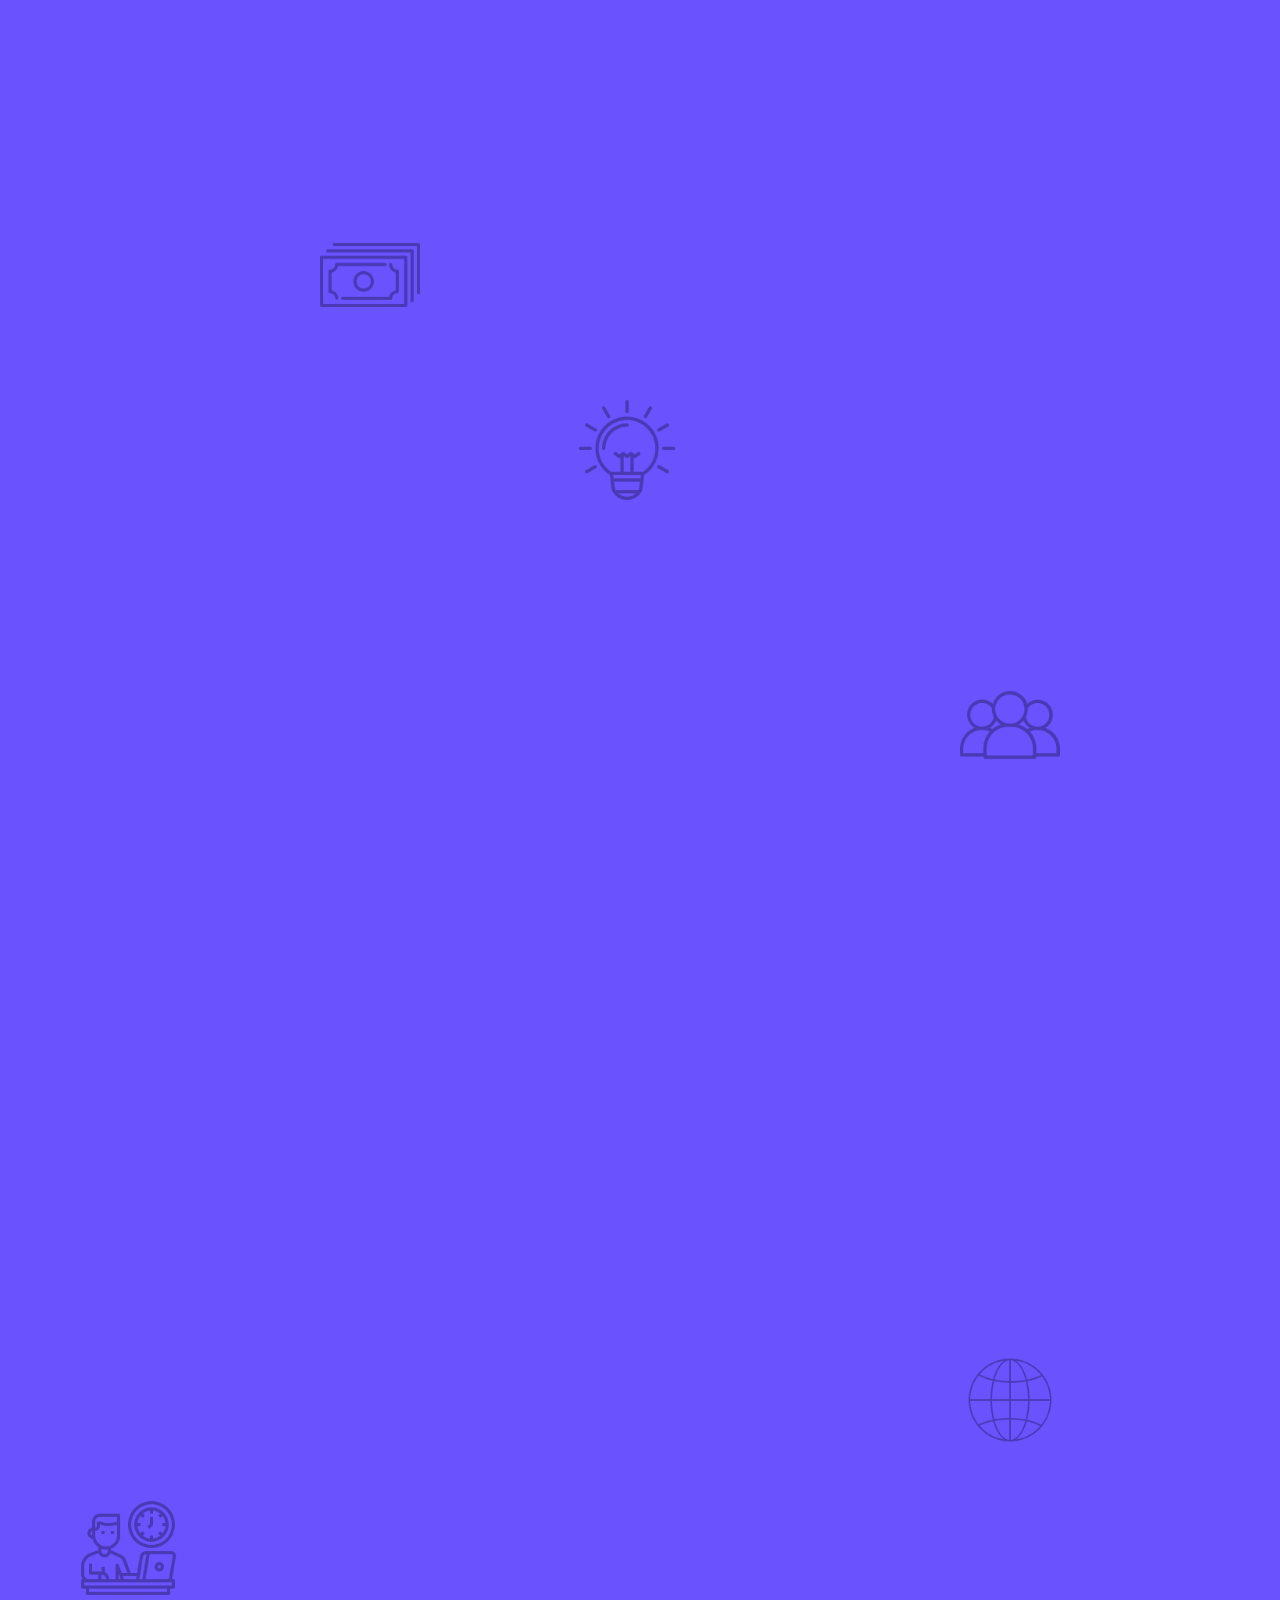
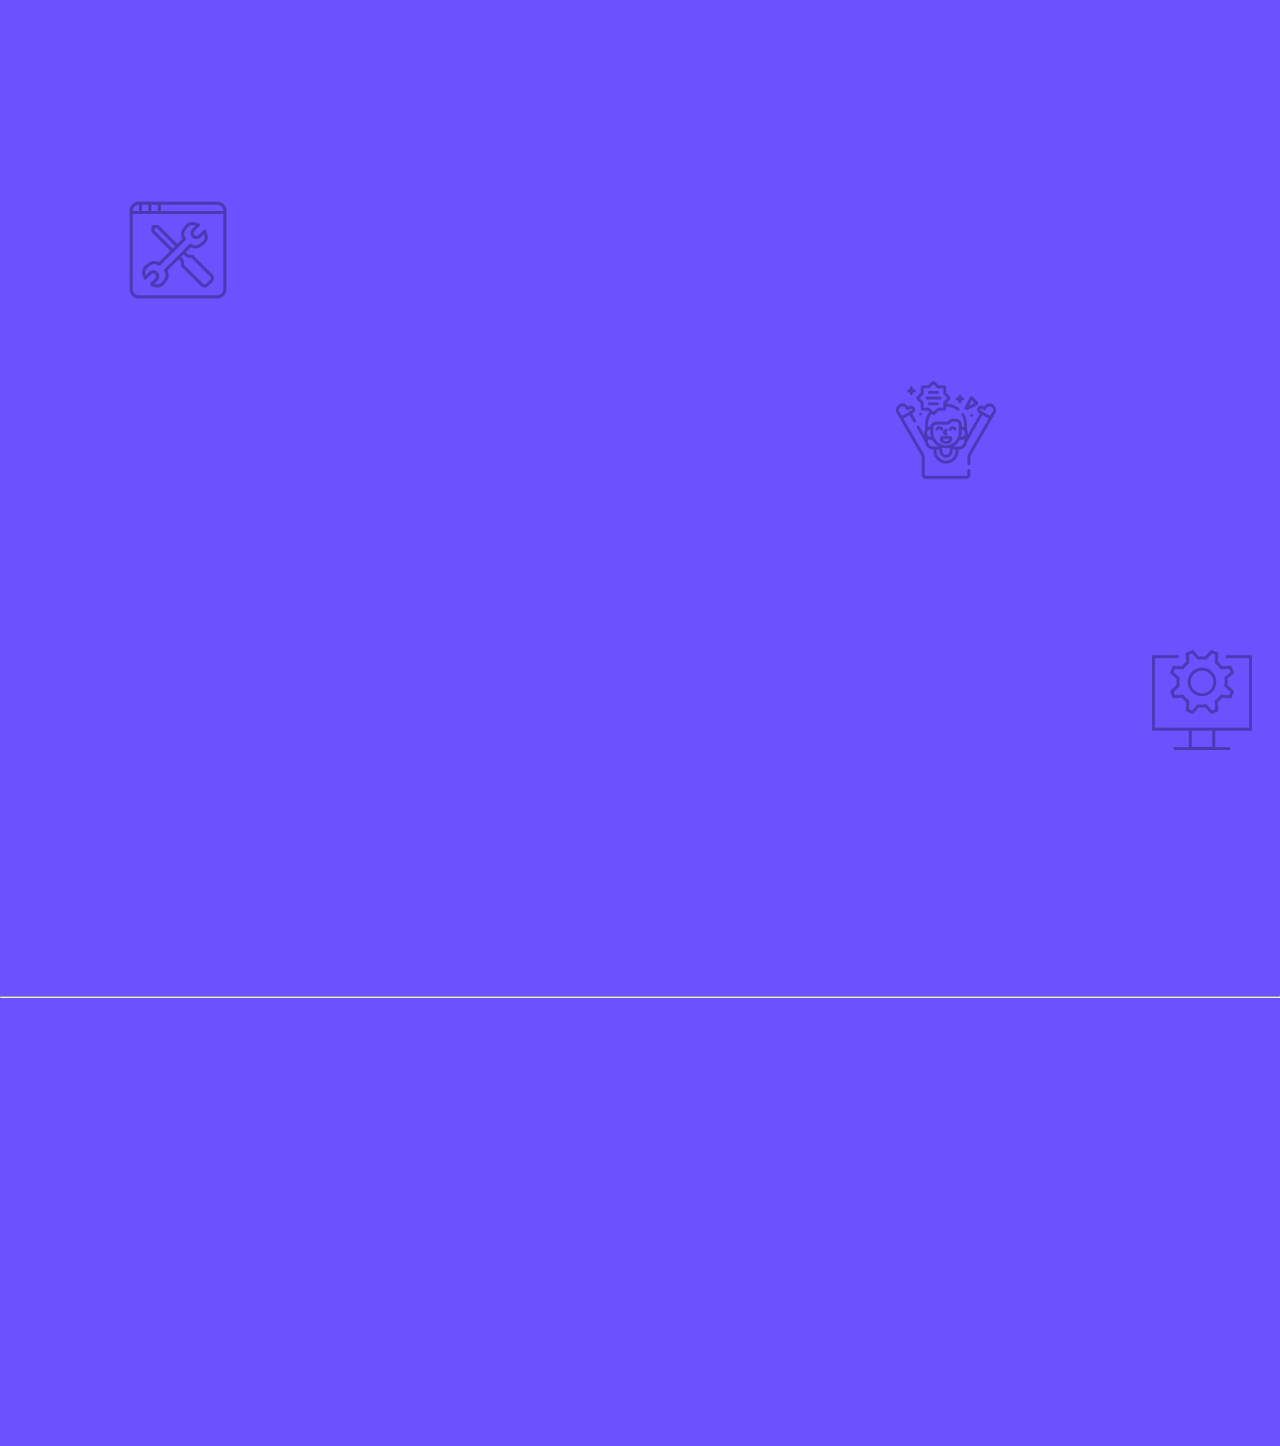
<file: index.html>
<!DOCTYPE html>
<html lang="ru">

<head>
    <meta charset="UTF-8">
    <meta name="viewport" content="width=device-width, initial-scale=1.0">
    <title>kidJobs</title>
    <link rel="stylesheet" href="styles/normalize.css">
    <link rel="stylesheet" href="styles/swiper.css">
    <link rel="stylesheet" href="styles/main.css">
</head>

<body>
    <header class="header" id="header">
        <div class="container">
            <div class="logo">
                <a class="logo__link" href="#">
                    <img class="logo__img" src="imgs/logo.svg" alt="">
                </a>
            </div>
            <nav class="navigation">
                <ul class="navigation__list">
                    <li class="navigation__item">
                        <a href="#header" class="navigation__link">Главная</a>
                    </li>
                    <li class="navigation__item">
                        <a href="jobs.html" class="navigation__link">Вакансии</a>
                    </li>
                    <li class="navigation__item">
                        <a href="#employeer" class="navigation__link">Работодателям</a>
                    </li>
                    <li class="navigation__item">
                        <a href="#faq" class="navigation__link">Полезная информация</a>
                    </li>
                    <li class="navigation__item">
                        <a href="#footer" class="navigation__link">Контакты</a>
                    </li>
                </ul>
            </nav>
        </div>
    </header>
    <main class="content">
        <img class="bg-icon" src="imgs/free-icon-business-916411.png" alt="">
        <img class="bg-icon" src="imgs/free-icon-money-2769280.png" alt="">
        <img class="bg-icon" src="imgs/free-icon-people-3633274.png" alt="">
        <img class="bg-icon" src="imgs/free-icon-work-time-3671952.png" alt="">
        <img class="bg-icon" src="imgs/free-icon-cheer-6454533.png" alt="">
        <img class="bg-icon" src="imgs/free-icon-computer-14567979.png" alt="">
        <img class="bg-icon" src="imgs/free-icon-it-support-10418076.png" alt="">
        <img class="bg-icon" src="imgs/free-icon-it-support-7390795.png" alt="">
        <section class="section">
            <div class="container">
                <h1 class="section__title">kidJobs</h1>
                <span class="section__description">kidJobs — это компания, которая помогает детям и подросткам найти
                    временную работу на период школьных каникул. Основная цель — предложить безопасные и интересные
                    вакансии, позволяющие получить первый профессиональный опыт и развить ключевые навыки, такие как
                    ответственность, общение и управление временем.</span>
                <br>
                <br>
                <div class="wrapper-container">
                    <div class="list-wrapper">
                        <h2 class="list-title">Виды вакансий</h2><br>
                        <ul class="work-list">
                            <li class="work-list__item">Работу в сфере обслуживания(Официанты, продавцы)</li>
                            <li class="work-list__item">Креативные проекты(Аниматоры, помощники)</li>
                            <li class="work-list__item">Волонтерство и соц. проекты</li>
                            <li class="work-list__item">Работа в сфере IT</li>
                        </ul>
                    </div>
                    <div class="list-wrapper">
                        <h2 class="list-title">Почему KidJobs?</h2><br>
                        <ul class="work-list">
                            <li class="work-list__item">Безопасность: Все вакансии проходят строгую проверку.</li>
                            <li class="work-list__item">Навыки для будущего: Работа развивает самостоятельность и
                                полезные жизненные навыки.</li>
                            <li class="work-list__item">Поддержка: KidJobs сопровождает детей и родителей на всех этапах
                                — от выбора вакансии до заключения договора.</li>
                        </ul>
                    </div>
                </div>
                <div class="splide" id="MySlider" role="group" aria-label="Splide Basic HTML Example">
                    <div class="splide__track">
                        <ul class="splide__list">
                            <li class="splide__slide"><img src="imgs/animator.jpg" alt=""></li>
                            <li class="splide__slide"><img src="imgs/it.jpg" alt=""></li>
                            <li class="splide__slide"><img src="imgs/volunteer.jpg" alt=""></li>
                        </ul>
                    </div>
                </div>
                <h3 class="call-to-action">Найди работу на каникулах!</h2>
            </div>
        </section>
        <section id="employeer" class="section employeer-section">
            <div class="container">
                <h2 class="section__title">Работодателям</h2>
                <p class="section__description">KidJobs предлагает работодателям удобную платформу для размещения
                    вакансий, ориентированных на подростков, ищущих временную работу на каникулах.
                </p>
                <div class="list-wrapper">
                    <ol class="title-list">
                        <li class="title-list__item">Требования к вакансиям
                            <ul class="job-requirements">
                                <li class="requirements">Законность: Вакансия должна соответствовать законодательству о
                                    детском труде.</li>
                                <li class="requirements">Безопасность: Гарантия безопасных условий труда.
                                </li>
                                <li class="requirements">Простота: Четкое описание обязанностей и условий работы,
                                    подходящих для подростков.
                                </li>
                            </ul>
                        </li>
                        <li class="title-list__item">Процесс размещения
                            <ul class="post-process">
                                <li class="process__item">Регистрация: Создание аккаунта с данными компании.
                                </li>
                                <li class="process__item">Публикация: Заполнение формы и отправка вакансии на модерацию
                                    (до 24 часов).
                                </li>
                                <li class="process__item">Размещение: После одобрения вакансия становится доступной для
                                    кандидатов.
                                </li>
                            </ul>
                        </li>
                        <li class="title-list__item">Стоимость
                            <ul class="cost-list">
                                <li class="cost__item">Базовое размещение: Одна вакансия на 30 дней.
                                </li>
                                <li class="cost__item">Продвинутое размещение: Несколько вакансий с продвижением.
                                </li>
                                <li class="cost__item">Премиум: Срочные вакансии на главной странице с рекламой.
                                </li>
                            </ul>
                        </li>
                        <li class="title-list__item">Дополнительные услуги
                            <ul class="dlc-list">
                                <li class="dlc__item">
                                    Продвижение: Вакансия на главной странице или в топе.
                                </li>
                                <li class="dlc__item">Статистика: Доступ к аналитике просмотров и откликов.
                                </li>
                            </ul>
                        </li>
                        <li class="title-list__item">Политика безопасности
                            <ul class="police-list">
                                <li class="police__item">Все работодатели проходят проверку для обеспечения безопасных
                                    условий труда для подростков.</li>
                            </ul>
                        </li>
                    </ol>
                </div>
            </div>
            <p style="max-width: fit-content;margin: 0 auto;margin-top: 20px;"><a href="#">kidJobs</a> – это надежный
                способ найти временных сотрудников с полной поддержкой на каждом этапе процесса.</p>
        </section>
        <section id="faq" class="section">
            <div class="container">
                <h2 class="section__title">Ответы на часто задаваемые вопросы</h2>

                <div class="faq-container">
                    <details>
                        <summary>Как оформлять документы?</summary>
                        <p>Получи разрешение на работу от родителей (если требуется).
                            Собери документы: паспорт, ИНН, СНИЛС.
                            Проверь требования работодателя и подготовь копии документов.</p>
                    </details>
                    <details>
                        <summary>Советы по трудоустройству</summary>
                        <p>Подготовься заранее: изучи компанию, повтори свои навыки.
                            Будь уверен в себе, честно расскажи о своих сильных сторонах.
                            Задавай вопросы работодателю, чтобы показать заинтересованность.</p>
                    </details>
                    <details>
                        <summary>Какие требования к подросткам для работы?</summary>
                        <p>Подростки должны быть в возрасте от 14 до 18 лет, иметь разрешение от родителей и соблюдать
                            правила работы согласно законодательству о детском труде.</p>
                    </details>
                    <details>
                        <summary>Какие вакансии можно найти на KidJobs?</summary>
                        <p>На платформе доступны временные вакансии в сфере услуг, торговли, общественного питания,
                            сезонных работ и волонтерских проектов.</p>
                    </details>
                </div>
            </div>
        </section>
    </main>
    <hr>
    <footer id="footer" class="footer">
        <div class="container">
            <p class="footer__text">© 2024 kidJobs.</p>

            <form action="">
                <input type="text" placeholder="Введите ваше имя">
                <input type="text" placeholder="Введите ваш возраст">
                <input type="text" placeholder="Введите ваш номер">
                <input type="text" placeholder="Cообщение">
                <button>Отправить</button>
            </form>

            <div class="soc1al__links">
                <a href="#"><img src="imgs/icons8-vk-50.svg" alt=""></a>
                <a href="#"><img src="imgs/icons8-telegram.svg" alt=""></a>
            </div>
        </div>
    </footer>
</body>
<script src="https://cdn.jsdelivr.net/npm/@splidejs/splide@4.1.4/dist/js/splide.min.js"></script>
<script>
    document.addEventListener('DOMContentLoaded', function () {
        var splide = new Splide('.splide');
        splide.mount();

    });
</script>

</html>
</file>
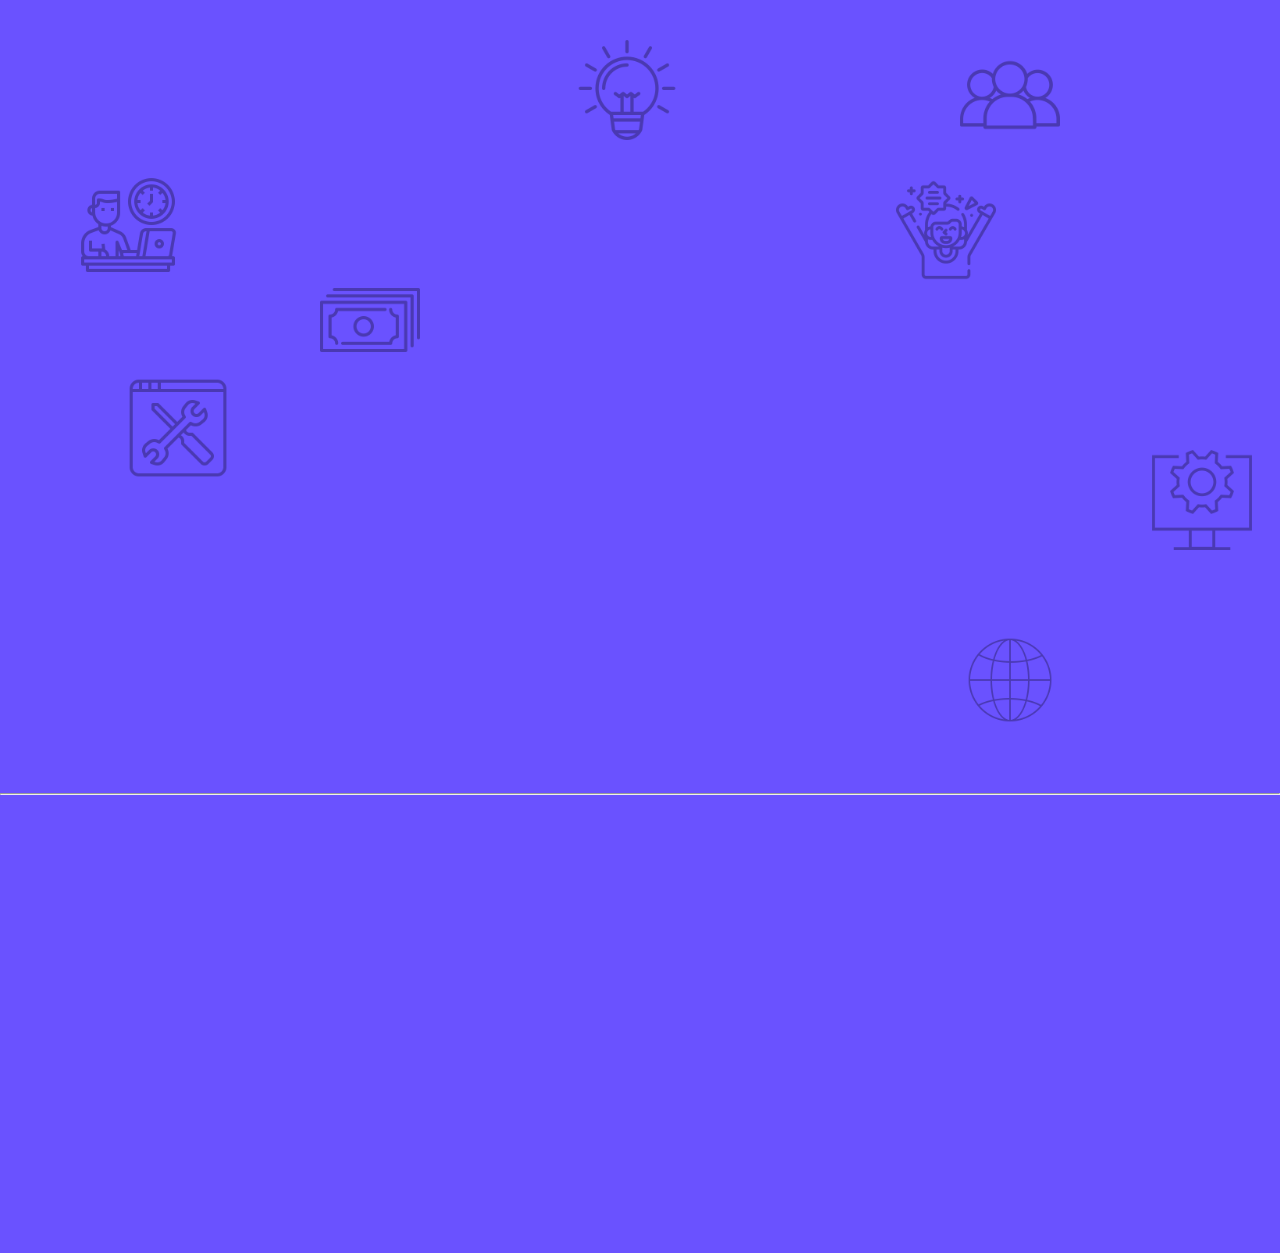
<file: jobs.html>
<!DOCTYPE html>
<html lang="ru">

<head>
    <meta charset="UTF-8">
    <meta name="viewport" content="width=device-width, initial-scale=1.0">
    <title>Вакансии</title>
    <link rel="stylesheet" href="styles/normalize.css">
    <link rel="stylesheet" href="styles/main.css">
    <link rel="stylesheet" href="styles/catalog.css">
    <script src="script/filter.js"></script>
</head>

<body>
    <header class="header" id="header">
        <div class="container">
            <div class="logo">
                <a class="logo__link" href="#">
                    <img class="logo__img" src="imgs/logo.svg" alt="">
                </a>
            </div>
            <nav class="navigation">
                <ul class="navigation__list">
                    <li class="navigation__item">
                        <a href="index.html" class="navigation__link">Главная</a>
                    </li>
                    <li class="navigation__item">
                        <a href="#" class="navigation__link">Вакансии</a>
                    </li>
                    <li class="navigation__item">
                        <a href="#employeer" class="navigation__link">Работодателям</a>
                    </li>
                    <li class="navigation__item">
                        <a href="#faq" class="navigation__link">Полезная информация</a>
                    </li>
                    <li class="navigation__item">
                        <a href="#footer" class="navigation__link">Контакты</a>
                    </li>
                </ul>
            </nav>
        </div>
    </header>

    <main class="main">
        <img class="bg-icon" src="imgs/free-icon-business-916411.png" alt="">
        <img class="bg-icon" src="imgs/free-icon-money-2769280.png" alt="">
        <img class="bg-icon" src="imgs/free-icon-people-3633274.png" alt="">
        <img class="bg-icon" src="imgs/free-icon-work-time-3671952.png" alt="">
        <img class="bg-icon" src="imgs/free-icon-cheer-6454533.png" alt="">
        <img class="bg-icon" src="imgs/free-icon-computer-14567979.png" alt="">
        <img class="bg-icon" src="imgs/free-icon-it-support-10418076.png" alt="">
        <img class="bg-icon" src="imgs/free-icon-it-support-7390795.png" alt="">
        <section class="section">
            <h1 class="section__title">Вакансии</h1>
            <div class="container">
                

                <aside class="aside">
                    <div class="aside__container filter">
                        <div class="filter__group">
                            <div class="filter__label">
                                <label>График работы</label>
                            </div>
                            <div class="filter__input">
                                <div class="input__wrapper">
                                    <input class="input" type="checkbox" id="5/2">
                                    <label for="">5/2</label>
                                </div>

                                <div class="input__wrapper">
                                    <input class="input" type="checkbox" id="2/2">
                                    <label for="">2/2</label>
                                </div>

                                <div class="input__wrapper">
                                    <input class="input" type="checkbox" id="3/1">
                                    <label for="">3/1</label>
                                </div>

                                <div class="input__wrapper">
                                    <input class="input" type="checkbox" id="6/1">
                                    <label for="">6/1</label>
                                </div>

                                <div class="input__wrapper">
                                    <input class="input" type="checkbox" id="1/1">
                                    <label for="">1/1</label>
                                </div>
                            </div>
                        </div>
                        <div class="filter__group">
                            <div class="filter__label">
                                <label>Возраст</label>
                            </div>
                            <div class="filter__input">

                                <div class="input__wrapper">
                                    <input class="input" type="checkbox" id="14">
                                    <label for="">14</label>
                                </div>

                                <div class="input__wrapper">
                                    <input class="input" type="checkbox" id="12">
                                    <label for="">12</label>
                                </div>

                                <div class="input__wrapper">
                                    <input class="input" type="checkbox" id="16">
                                    <label for="">16</label>
                                </div>

                            </div>
                        </div>
                        <button class="button button-apply">Применить</button>
                    </div>
                </aside>
                <div class="jobs">
                    <div class="job-card">
                        <h2 class="job-card__title">Консультант</h2>
                        <div class="job-card__text-wrapper">
                            <div class="job-card__text">
                                <p>Набираем консультантов без опыта, от 14 лет.</p>
                            </div>
                        </div>
                        <button class="job-card__btn">Откликнуться</button>
                    </div>
                    <div class="job-card">
                        <h2 class="job-card__title">Аниматор</h2>
                        <div class="job-card__text-wrapper">
                            <div class="job-card__text">
                                <p>Требуется аниматор без опыта, от 16 лет, работа с детьми. График 2/2</p>
                            </div>
                        </div>
                        <button class="job-card__btn">Откликнуться</button>
                    </div>
                    <div class="job-card">
                        <h2 class="job-card__title">Оператор</h2>
                        <div class="job-card__text-wrapper">
                            <div class="job-card__text">
                                <p>Нужен оператор в колл-центр. График 5/2 От 14 лет. </p>
                            </div>
                        </div>
                        <button class="job-card__btn">Откликнуться</button>
                    </div>

                    <div class="job-card">
                        <h2 class="job-card__title">Волонтер</h2>
                        <div class="job-card__text-wrapper">
                            <div class="job-card__text">
                                <p>Идет срочный набор волонтеров для работ по городу, от 12 лет. График 2/2</p>
                            </div>
                        </div>
                        <button class="job-card__btn">Откликнуться</button>
                    </div>

                    <div class="job-card">
                        <h2 class="job-card__title">Помощник аниматора</h2>
                        <div class="job-card__text-wrapper">
                            <div class="job-card__text">
                                <p>Помогать аниматору с реквизитом, от 12 лет. График 1/1</p>
                            </div>
                        </div>
                        <button class="job-card__btn">Откликнуться</button>
                    </div>

                    <div class="job-card">
                        <h2 class="job-card__title">Продавец</h2>
                        <div class="job-card__text-wrapper">
                            <div class="job-card__text">
                                <p>Набираем продавцов в магазин без опыта, от 16 лет. График 3/1</p>
                            </div>
                        </div>
                        <button class="job-card__btn">Откликнуться</button>
                    </div>

                </div>
            </div>
        </section>
    </main>
    <hr>
    <footer class="footer">
        <div class="container">
            <p class="footer__text">© 2024 kidJobs.</p>

            <form action="">
                <input type="text" placeholder="Введите ваше имя">
                <input type="text" placeholder="Введите ваш возраст">
                <input type="text" placeholder="Введите ваш номер">
                <input type="text" placeholder="Cообщение">
                <button>Отправить</button>
            </form>

            <div class="soc1al__links">
                <a href="#"><img src="imgs/icons8-vk-50.svg" alt=""></a>
                <a href="#"><img src="imgs/icons8-telegram.svg" alt=""></a>
            </div>
        </div>
    </footer>
</body>

</html>
</file>
<file: styles/main.css>
.container {
    max-width: 1250px;
    margin-inline: auto;
    padding-inline: 15px;

}

body {
    /* background-color: #6A52FF; */
    background-color: #6A52FF;
}

* {
    font-size: 16px;
    font-family: 'Trebuchet MS', 'Lucida Sans Unicode', 'Lucida Grande', 'Lucida Sans', Arial, sans-serif;
    color: #ffffff !important;
}

/* header */
.header .container {
    display: flex;
    align-items: center;
    justify-content: space-between;
    padding-block: 10px;
    max-height: 100px;
}

.logo {
    max-width: fit-content;
}

.logo__text {
    font-size: 32px;
    font-weight: 500;
    text-align: center;
}

.navigation__list {
    display: flex;
    gap: 20px;
    list-style: none
}

a {
    display: inline-block;
    transition: 0.5s;
}

a:hover {
    transform: translateY(-5px);
}

/* main */
h1 {
    max-width: fit-content;
    text-shadow: #000 24px 0 7px;
}

.main {
    padding-block: 50px;
}

.section {
    margin-top: 100px
}

.section__title {
    font-size: 48px;
    font-weight: 500;
    margin: 0 auto;
    margin-bottom: 50px;
    text-align: center;
    max-width: fit-content;
}

.list-wrapper {
    max-width: 40%;
}

.wrapper-container {
    display: flex;
    justify-content: space-around;
    list-style-type: circle;
}

.call-to-action {
    margin-top: 100px;
    font-size: 40px;
    font-weight: 400;
    display: flex;
    justify-content: center;
    align-items: center;
}

.employeer-section .section__title {
    text-align: center;
}

.employeer-section .list-wrapper {
    max-width: 100%;
    margin-top: 25px;
}

.title-list {
    display: flex;
    flex-direction: column;
    gap: 20px;
}

.title-list {
    padding-left: 0;
}

.title-list__item {
    padding-left: 15px;
}

.title-list__item ul {
    padding-left: 15px;
}

.title-list__item ul li {
    padding-left: 15px;
}

.faq-container {
    max-width: 800px;
    margin: 0 auto;
}

details {
    background-color: #6A52FF;
    border-radius: 8px;
    margin-bottom: 10px;
    padding: 15px;
    box-shadow: 0 4px 10px rgba(0, 0, 0, 0.1);
    transition: box-shadow 1s ease;
    /* Увеличили время анимации */
}

details[open] {
    box-shadow: 0 6px 15px rgba(0, 0, 0, 0.2);
}

summary {
    font-size: 1.2rem;
    font-weight: bold;
    cursor: pointer;
    position: relative;
    padding-right: 25px;
    transition: color 1s ease;
    /* Увеличили время анимации */
}

summary::before {
    content: '+';
    font-size: 1.5rem;
    position: absolute;
    right: 10px;
    top: 5px;
    transition: transform 1s ease;
    /* Увеличили время анимации */
}

details[open] summary::before {
    transform: rotate(45deg);
}

details p {
    margin-top: 10px;
    font-size: 1rem;
    line-height: 1.5;
    color: #666;
    opacity: 0;
    transform: translateY(-10px);
    transition: opacity 1s ease, transform 1s ease;
    /* Увеличили время анимации */
}

details[open] p {
    opacity: 1;
    transform: translateY(0);
}

/* footer*/
footer .container {
    display: flex;
    justify-content: space-between;
    margin-top: 50px;
    align-items: flex-start;
}


form {
    display: flex;
    flex-direction: column;
    gap: 10px;
    align-items: center;
}

form button {
    color: #000 !important;
    display: block;
    min-width: 100px;
    border-radius: 5px;
    border: 1px solid #000;
    padding: 5px;
}

input {
    min-width: 200px;
    border-radius: 5px;
    border: 1px solid #000;
    padding: 5px;
}


.soc1al__links {
    display: flex;
    align-items: center;
    gap: 5px;
}

.bg-icon {
    max-width: 100px;
    opacity: 0.3;
    position: absolute;
    top: 0;
    left: 0;
    z-index: -1;
}

.bg-icon:first-child {
    top: 50%;
    left: 49%;
    transform: translate(-50%, -50%);
}

.bg-icon:nth-child(2) {
    top: 25%;
    left: 25%;
}

.bg-icon:nth-child(3) {
    top: 75%;
    left: 75%;
}

.bg-icon:nth-child(4) {
    top: 172%;
    left: 10%;
    transform: translate(-50%, -50%);
}

.bg-icon:nth-child(5) {
    top: 220%;
    left: 70%;
}

.bg-icon:nth-child(6) {
    top: 150%;
    left: 75%;
}

.bg-icon:nth-child(7) {
    top: 250%;
    left: 90%;
}

.bg-icon:nth-child(8) {
    top: 200%;
    left: 10%;
}

/* header */
.header .container {
    display: flex;
    align-items: center;
    justify-content: space-between;
    padding-block: 10px;
    max-height: 100px;
    /* animation: fadeInDown 1.5s ease-in-out; */
    animation-delay: 0.5s;
}

.logo {
    max-width: fit-content;
}

.navigation__list {
    display: flex;
    gap: 20px;
    list-style: none;
    animation: slideInRight 2s ease-in-out;
    animation-delay: 1s;
}

a {
    display: inline-block;
    transition: 0.5s;
    animation: pulse 1.5s infinite;
    /* Постоянный пульсирующий эффект */
}

a:hover {
    transform: translateY(-5px);
    color: #ffd700;
    /* Золотистый эффект при наведении */
}

/* main section */
.section__title {
    font-size: 48px;
    font-weight: 500;
    margin: 0 auto;
    margin-bottom: 50px;
    text-align: center;
    max-width: fit-content;
    animation: scaleUp 2s ease-in-out;
    animation-delay: 1s;
    text-shadow: 3px 3px 10px rgba(0, 0, 0, 0.3), 0px 0px 20px rgba(255, 215, 0, 0.5);
}

.section__description {
    animation: fadeIn 2s ease-in-out;
    animation-delay: 1.5s;
}

.work-list__item,
.title-list__item {
    animation: slideInLeft 2.5s ease-in-out;
    animation-delay: 1s;
}

.call-to-action {
    margin-top: 100px;
    font-size: 40px;
    font-weight: 400;
    display: flex;
    justify-content: center;
    align-items: center;
    animation: pulse 1.5s infinite;
    text-shadow: 2px 2px 15px rgba(255, 255, 255, 0.8), 0 0 10px rgba(255, 215, 0, 0.6);
}

.splide__slide img {
    animation: fadeIn 2.5s ease-in-out, scaleUp 2.5s ease-in-out;
    transform: scale(0.9);
}

.splide__slide img:hover {
    transform: scale(1.1);
    transition: transform 0.7s ease-in-out;
}

/* footer */
.footer .container {
    display: flex;
    justify-content: space-between;
    margin-top: 50px;
    align-items: flex-start;
    /* animation: fadeInUp 2s ease-in-out; */
    animation-delay: 2s;
}

input,
button {
    transition: box-shadow 0.5s ease-in-out;
    /* animation: floatButton 3s infinite ease-in-out; */
}

input:hover,
button:hover {
    box-shadow: 0 4px 15px rgba(0, 0, 0, 0.3);
}

/* Background icons animation */
.bg-icon {
    animation: iconFloat 8s ease-in-out infinite;
    transition: transform 0.5s ease-in-out;
    animation-delay: 2s;
}

.bg-icon:hover {
    transform: scale(1.1);
    opacity: 0.7;
}

/* Параллакс-эффект */
.parallax-bg {
    background-position: center;
    background-size: cover;
    animation: parallaxMove 15s infinite linear;
}

@keyframes parallaxMove {
    0% {
        background-position: 0% 0%;
    }

    100% {
        background-position: 100% 100%;
    }
}

/* Animations */

@keyframes fadeInDown {
    0% {
        transform: translateY(-50px);
        opacity: 0;
    }

    100% {
        transform: translateY(0);
        opacity: 1;
    }
}


@keyframes fadeInUp {
    0% {
        transform: translateY(100%);
        opacity: 0;
    }

    100% {
        transform: translateY(0);
        opacity: 1;
    }
}

@keyframes pulse {
    0% {
        transform: scale(1);
    }

    50% {
        transform: scale(1.05);
    }

    100% {
        transform: scale(1);
    }
}

/* @keyframes floatButton {
    0% {
        transform: translateY(0px);
    }

    50% {
        transform: translateY(-10px);
    }

    100% {
        transform: translateY(0px);
    }
} */

* {
    transition: all 0.5s ease-in-out;
}

/* Анимация плавного появления с небольшим смещением вверх */
@keyframes fadeInUp {
    0% {
        opacity: 0;
        transform: translateY(20px);
    }
    100% {
        opacity: 1;
        transform: translateY(0);
    }
}

/* Применение анимации ко всем основным секциям */
.section,
.header,
.footer,
.faq-container details,
.splide__slide,
.list-wrapper {
    opacity: 0; /* Изначально скрыты */
    animation: fadeInUp 1s ease-out forwards; /* Анимация на 1 секунду */
}

/* Задержка для плавного появления */
.header {
    animation-delay: 0.2s;
}
.section {
    animation-delay: 0.4s;
}
.splide__slide {
    animation-delay: 0.6s;
}
.faq-container details {
    animation-delay: 0.8s;
}
.footer {
    animation-delay: 1s;
}

/* Анимация легкого покачивания для иконок и изображений */
@keyframes float {
    0% {
        transform: translateY(0);
    }
    50% {
        transform: translateY(-5px);
    }
    100% {
        transform: translateY(0);
    }
}

.bg-icon,
.soc1al__links img {
    animation: float 3s ease-in-out infinite; /* Постоянное покачивание */
}

/* Плавное изменение прозрачности на наведение */
.navigation__link:hover,
.work-list__item:hover,
.title-list__item:hover,
.cost__item:hover,
.dlc__item:hover,
.faq-container summary:hover {
    transition: color 0.3s ease, opacity 0.3s ease;
    opacity: 0.7; /* Плавное изменение прозрачности */
    color: #007BFF; /* Лёгкое изменение цвета при наведении */
}

/* Лёгкое качание заголовков */
@keyframes sway {
    0% {
        transform: rotate(0deg);
    }
    50% {
        transform: rotate(1deg);
    }
    100% {
        transform: rotate(0deg);
    }
}

.section__title,
h2.list-title {
    animation: sway 4s ease-in-out infinite; /* Постепенное качание заголовков */
}

/* Анимация легкого масштабирования для кнопки при наведении */
button:hover {
    transition: transform 0.3s ease;
    transform: scale(1.05);
}

/* Медленное изменение прозрачности фона для footer */
.footer {
}

@keyframes fade {
    0% {
        background-color: rgba(0, 0, 0, 0.8);
    }
    100% {
        background-color: rgba(0, 0, 0, 0.9);
    }
}

/* Стили для формы в футере */
footer form {
    display: flex;
    flex-direction: column;
    max-width: 300px;
    margin: 20px auto; /* Центрирование формы */
    padding: 20px;
    background-color: rgba(255, 255, 255, 0.1); /* Лёгкий фон для контраста */
    border-radius: 8px;
}

footer form input,
footer form button {
    padding: 10px;
    margin-bottom: 10px;
    border: 1px solid #ccc;
    border-radius: 4px;
    font-size: 16px;
    transition: border-color 0.3s ease;
}

footer form input:focus {
    border-color: #007BFF; /* Подсветка поля при фокусе */
    outline: none;
}

footer form button {
    background-color: #007BFF;
    color: #fff;
    cursor: pointer;
    border: none;
    transition: background-color 0.3s ease;
}

footer form button:hover {
    background-color: #0056b3; /* Потемнение на наведение */
}

/* Дополнительно: центрируем форму на маленьких экранах */
@media (max-width: 600px) {
    footer form {
        width: 90%;
    }
}

button:hover {
    transform: none;
}
</file>
<file: styles/catalog.css>
.container {
    max-width: 1440px;
    margin: 0 auto;
}

.jobs {
    display: flex;
    justify-content: space-evenly;
    flex-wrap: wrap;
    gap: 15px;
    flex-grow: 1;
}

.job-card {
    max-width: 250px;
    display: flex;
    text-align: center;
    justify-content: space-between;
    flex-direction: column;
    border: 1px solid #fff;
    padding: 10px;
    border-radius: 5px;
    max-height: 200px;
}

.job-card__btn {
    margin-top: 10px;
    border: 1px solid #fff;
    padding: 5px 10px;
    color: #000 !important;
    border-radius: 5px;
    min-width: 120px;
}

.job-card__btn:hover {
    background-color: #6A52FF;
    color: #fff !important;
}

button {
    margin-block: 10px;
}

.job-card__btn {
    transition: 0.5s;
}

.bg-icon:first-child {
    top: 10%;
    left: 49%;
    transform: translate(-50%, -50%);
}

.bg-icon:nth-child(2) {
    top: 30%;
    left: 25%;
}

.bg-icon:nth-child(3) {
    top: 5%;
    left: 75%;
}

.bg-icon:nth-child(4) {
    top: 25%;
    left: 10%;
    transform: translate(-50%, -50%);
}

.bg-icon:nth-child(5) {
    top: 20%;
    left: 70%;
}

.bg-icon:nth-child(6) {
    top: 70%;
    left: 75%;
}

.bg-icon:nth-child(7) {
    top: 50%;
    left: 90%;
}

.bg-icon:nth-child(8) {
    top: 42%;
    left: 10%;
}

main .container {
    display: flex;
    justify-content: space-evenly;
    max-width: 1200px;
}


.button {
    background-color: #6A52FF;
    color: #fff !important;
    border: 1px solid #fff;
    padding: 5px 10px;
    border-radius: 5px;
    min-width: 120px;
}

.catalog-container {
    max-width: 1355px;
    margin: 0 auto;
    display: flex;
    flex-wrap: wrap;
    gap: 20px;
    justify-content: space-between;
}


.main-section .container {
    display: flex;
    align-items: center;
    justify-content: space-between;
    margin-top: 70px;

    & .section-title {
        margin-top: 0px;
    }

    .dropdown__block {
        box-shadow: 0 10px 12px 0 rgba(173, 152, 143, 0.18);
        width: clamp(150px, 100%, 175px);
        border-radius: 25px;
        height: 35px;
        display: flex;
        align-items: center;
        justify-content: center;
    }

    & select {
        border: 0;
        padding-inline: 25px;
    }

}

input::-webkit-outer-spin-button,
input::-webkit-inner-spin-button {
    -webkit-appearance: none;
    margin: 0;
}

.aside__container {
    font-size: 16px;
}

.filter__group:not(:first-child) .filter__input {
    display: flex;
    flex-direction: column;
    align-items: flex-start;
}

.filter__group:not(:first-child) {
    margin-top: 20px;
}

& .filter__label {
    margin-bottom: 10px;
}

& .input__wrapper {
    display: flex;
    align-items: center;
    gap: 5px;
    transition: transform 0.6s;

    &:hover {
        transform: scale(1.1);
    }
}

& input[type="checkbox"] {
    width: 20px;
    height: 20px;
    border: 1px solid #808080;
    border-radius: 4px;
    background-color: #fff;
    position: relative;
}

& input[type="checkbox"]:checked::before {
    content: url(../imgs/icons/accept.svg);
    position: absolute;
    top: -5px;
    left: 3px;
}


input {
    min-width: fit-content !important;
}

.button {
    min-width: 150px;
}
</file>
